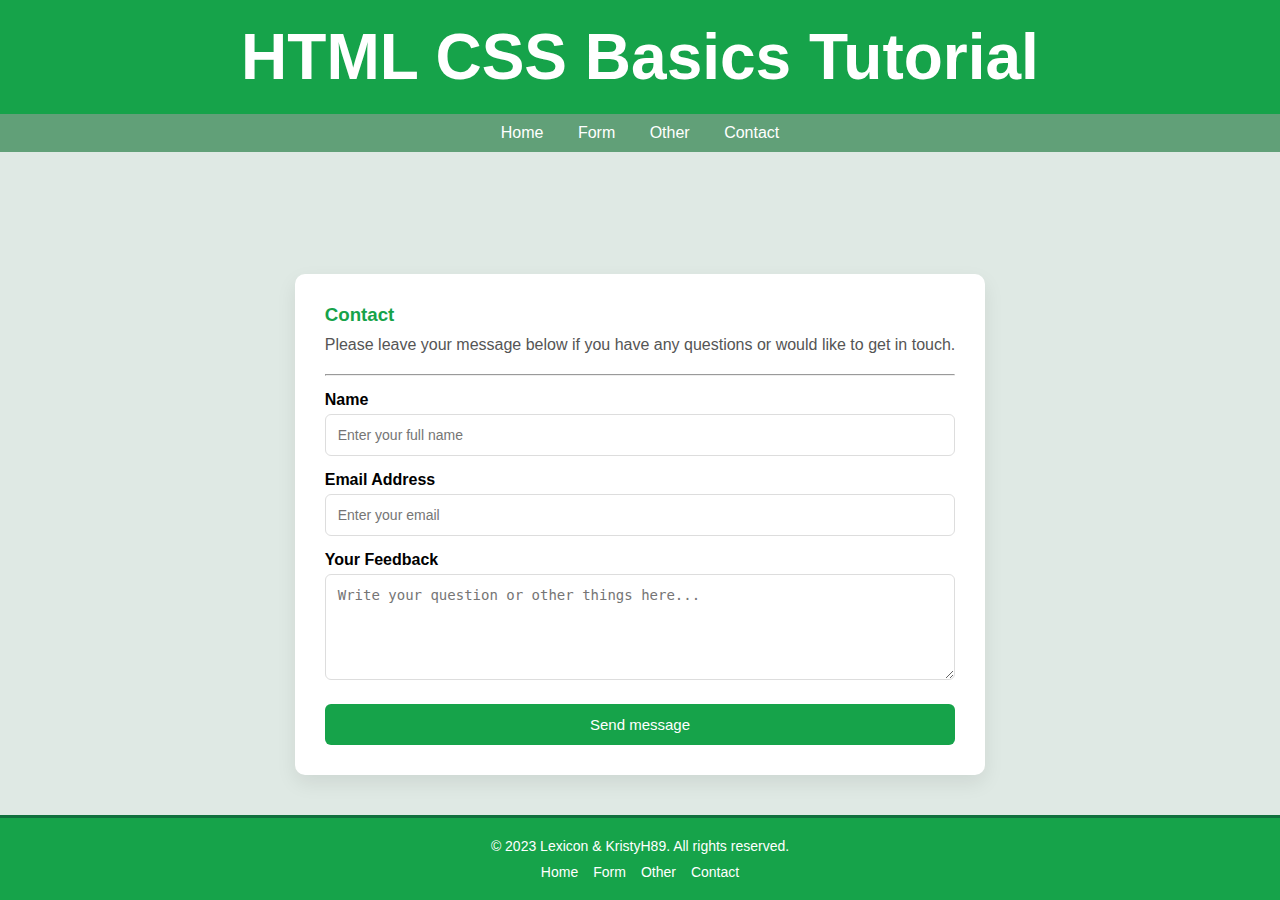
<file: contact.html>
<!DOCTYPE html>
<html lang="en">
<head>
    <meta charset="UTF-8">
    <meta name="viewport" content="width=device-width, initial-scale=1.0">
    <title>Contact Form</title>

    <!-- Favicon -->
    <link rel="icon" type="image/png" sizes="32x32" href="/images/favicon-32x32.png">

    <!-- Meta informatie -->
    <meta name="description" content="Contact page for HTML & CSS projects.">
    <meta name="keywords" content="contact, form, feedback, HTML, CSS">
    <meta name="author" content="Mehrdad Javan">

    <!-- CSS -->
    <link rel="stylesheet" href="main-style.css">
    <link rel="stylesheet" href="form-style.css">
    <link rel="stylesheet" href="table-style.css">
</head>
<body>

    <!-- Header -->
    <header>
        <h1>HTML CSS Basics Tutorial</h1>
    </header>

    <!-- Navigation -->
    <nav>
        <a href="index.html">Home</a>
        <a href="form.html">Form</a>
        <a href="html-example.html">Other</a>
        <a href="contact.html">Contact</a>
    </nav>

    <!-- Main Content -->
<main></main>
<form class="feedback-form">
    <h3>Contact</h3>
    <p>
        Please leave your message below if you have any questions or would like to get in touch.
    </p>
    <hr>

    <label for="name">Name</label>
    <input type="text" id="name" name="name" placeholder="Enter your full name" required>

    <label for="email">Email Address</label>
    <input type="email" id="email" name="email" placeholder="Enter your email" required>
   
    <label for="message">Your Feedback</label>
    <textarea id="message" name="message" rows="5"
        placeholder="Write your question or other things here..."></textarea>

    <button type="submit" class="submit-btn">Send message</button>
</form>
    
    </main>

    <!-- Footer -->
    <footer>
        <div class="footer-container">
            <p>&copy; 2023 Lexicon & KristyH89. All rights reserved.</p>
            <ul class="footer-links">
                <li><a href="index.html">Home</a></li>
                <li><a href="form.html">Form</a></li>
                <li><a href="html-example.html">Other</a></li>
                <li><a href="contact.html">Contact</a></li>
            </ul>
        </div>
    </footer>

</body>
</html>
</file>
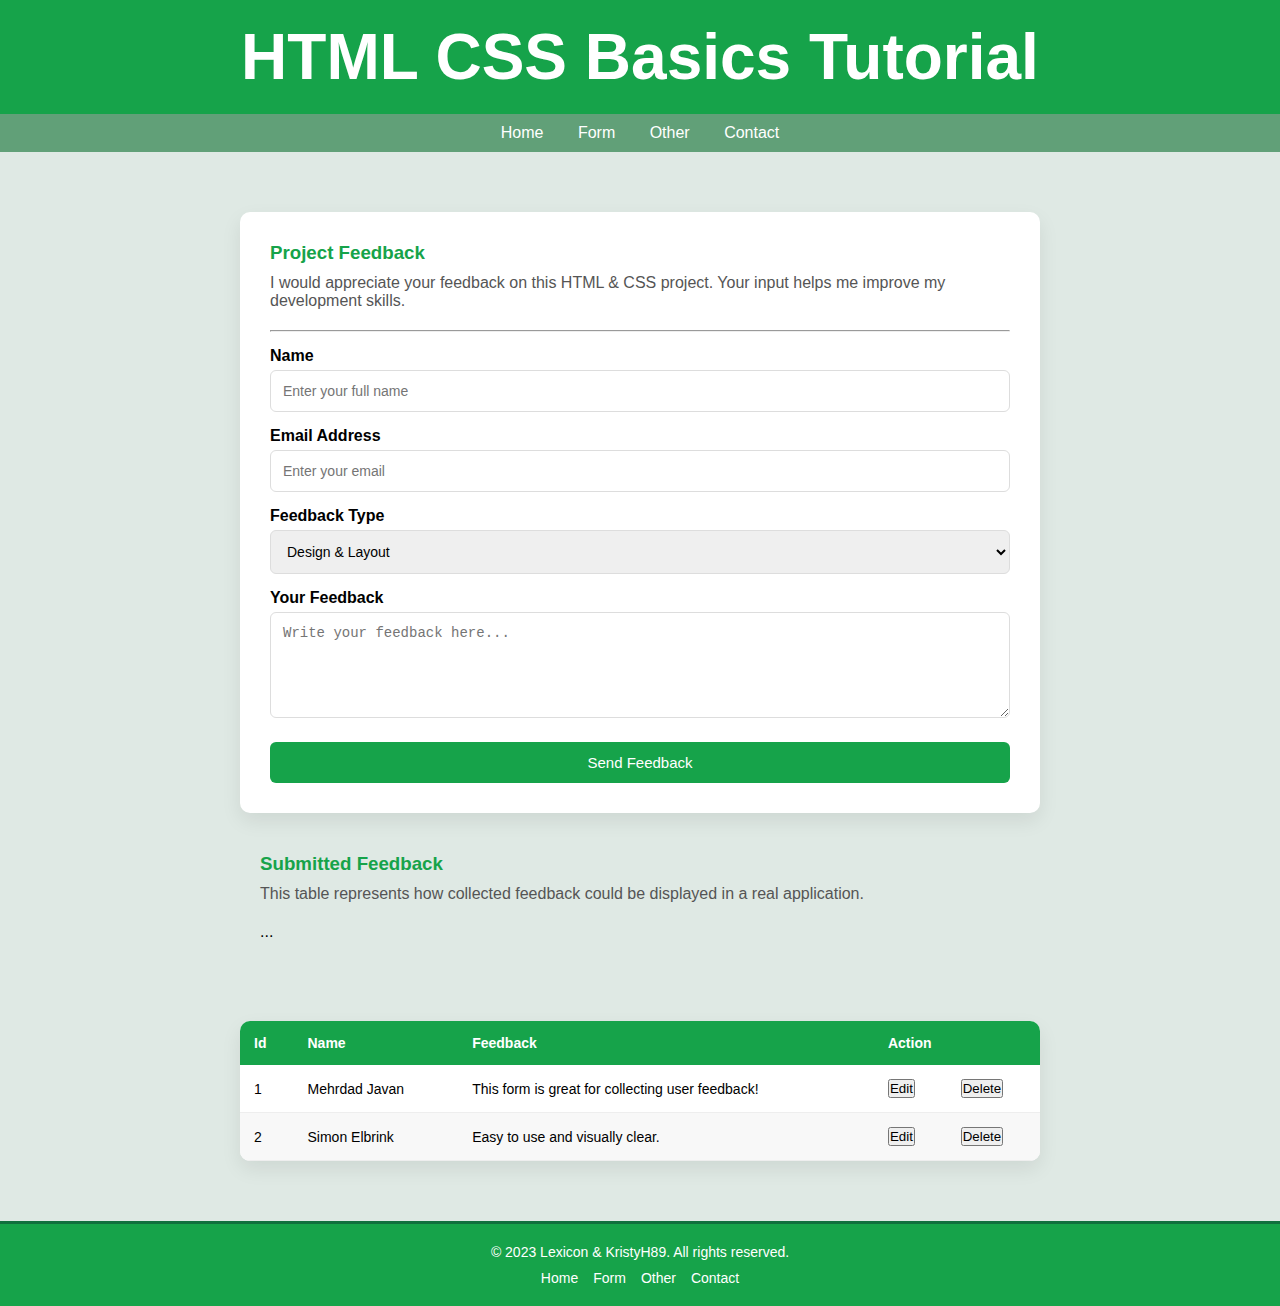
<file: form.html>
<!DOCTYPE html>
<html lang="en">
<head>
    <meta charset="UTF-8">
    <meta name="viewport" content="width=device-width, initial-scale=1.0">
    <title>HTML Form Example</title>

    <!-- Favicon -->
    <link rel="icon" type="image/png" sizes="32x32" href="/images/favicon-32x32.png">

    <!-- Meta informatie -->
    <meta name="description" content="This is an awesome website about web development.">
    <meta name="keywords" content="web development, HTML, CSS, JavaScript, coding">
    <meta name="author" content="Mehrdad Javan">

    <!-- CSS -->
    <link rel="stylesheet" href="main-style.css">
    <link rel="stylesheet" href="form-style.css">
    <link rel="stylesheet" href="table-style.css">
</head>
<body>

    <!-- Header -->
    <header>
        <h1>HTML CSS Basics Tutorial</h1>
    </header>

    <!-- Navigation -->
    <nav>
        <a href="index.html">Home</a>
        <a href="form.html">Form</a>
        <a href="other.html">Other</a>
        <a href="contact.html">Contact</a>
    </nav>

    <!-- Main Content -->
    <main>
       <form class="feedback-form">
    <h3>Project Feedback</h3>
    <p>
        I would appreciate your feedback on this HTML & CSS project.
        Your input helps me improve my development skills.
    </p>
    <hr>

    <label for="name">Name</label>
    <input type="text" id="name" name="name" placeholder="Enter your full name" required>

    <label for="email">Email Address</label>
    <input type="email" id="email" name="email" placeholder="Enter your email" required>

    <label for="topic">Feedback Type</label>
    <select id="topic" name="topic">
        <option value="design">Design & Layout</option>
        <option value="structure">HTML Structure</option>
        <option value="styling">CSS Styling</option>
        <option value="general">General Feedback</option>
    </select>

    <label for="message">Your Feedback</label>
    <textarea id="message" name="message" rows="5"
        placeholder="Write your feedback here..."></textarea>

    <button type="submit" class="submit-btn">Send Feedback</button>
</form>

        
<section class="feedback-overview">
    <h3>Submitted Feedback</h3>
    <p>
        This table represents how collected feedback could be displayed in a real application.
    </p>

    <table>
        ...
    </table>
</section>
        <table>
            <thead>
                <tr>
                    <th>Id</th>
                    <th>Name</th>
                    <th>Feedback</th>
                    <th colspan="2">Action</th>
                </tr>
            </thead>
            <tbody>
                <tr>
                    <td>1</td>
                    <td>Mehrdad Javan</td>
                    <td>This form is great for collecting user feedback!</td>
                    <td><button class="edit-btn">Edit</button></td>
                    <td><button class="delete-btn">Delete</button></td>
                </tr>
                <tr>
                    <td>2</td>
                    <td>Simon Elbrink</td>
                    <td>Easy to use and visually clear.</td>
                    <td><button class="edit-btn">Edit</button></td>
                    <td><button class="delete-btn">Delete</button></td>
                </tr>
            </tbody>
        </table>
    </main>

    <!-- Footer -->
    <footer>
    <div class="footer-container">
        <p>&copy; 2023 Lexicon & KristyH89. All rights reserved.</p>
        <ul class="footer-links">
            <li><a href="index.html">Home</a></li>
            <li><a href="form.html">Form</a></li>
            <li><a href="other.html">Other</a></li>
            <li><a href="contact.html">Contact</a></li>
        </ul>
    </div>
</footer>

</body>
</html>
</file>
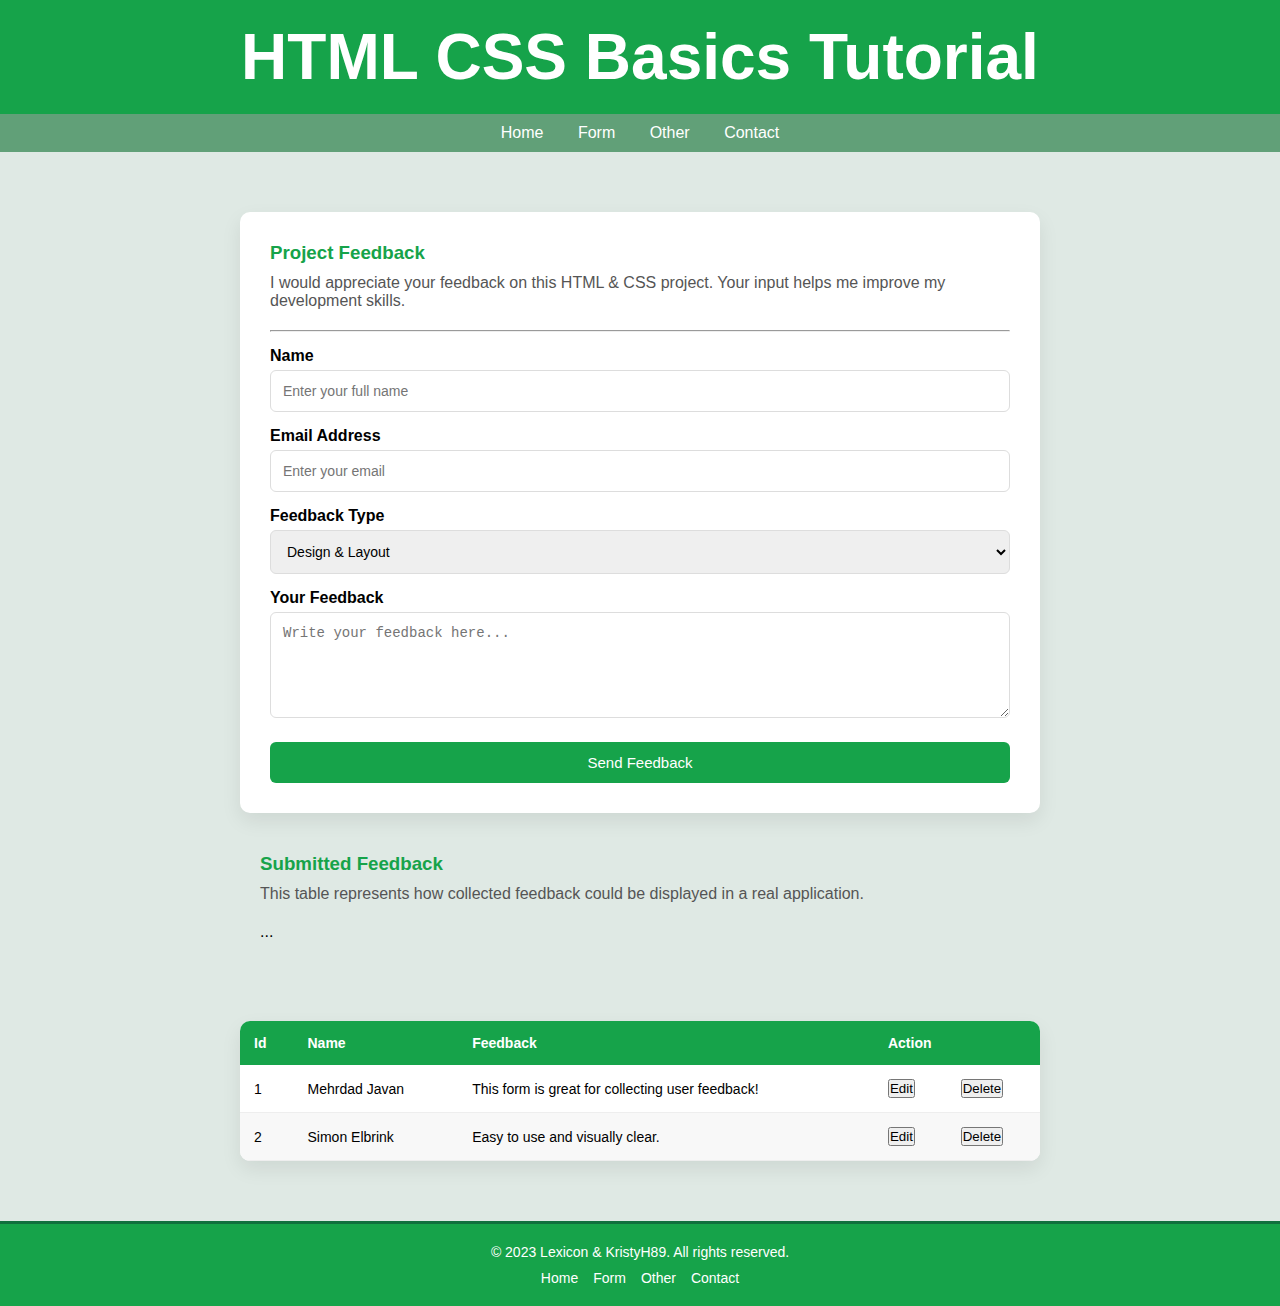
<file: html-css-example.html>
<!DOCTYPE html>
<html lang="en">
<head>
    <meta charset="UTF-8">
    <meta name="viewport" content="width=device-width, initial-scale=1.0">
    <title>HTML Form Example</title>

    <!-- Favicon -->
    <link rel="icon" type="image/png" sizes="32x32" href="/images/favicon-32x32.png">

    <!-- Meta informatie -->
    <meta name="description" content="This is an awesome website about web development.">
    <meta name="keywords" content="web development, HTML, CSS, JavaScript, coding">
    <meta name="author" content="Mehrdad Javan">

    <!-- CSS -->
    <link rel="stylesheet" href="main-style.css">
    <link rel="stylesheet" href="form-style.css">
    <link rel="stylesheet" href="table-style.css">
</head>
<body>

    <!-- Header -->
    <header>
        <h1>HTML CSS Basics Tutorial</h1>
    </header>

    <!-- Navigation -->
    <nav>
        <a href="html-demo.html">Home</a>
        <a href="html-css-example.html">Form</a>
        <a href="html-example.html">Other</a>
        <a href="contact.html">Contact</a>
    </nav>

    <!-- Main Content -->
    <main>
       <form class="feedback-form">
    <h3>Project Feedback</h3>
    <p>
        I would appreciate your feedback on this HTML & CSS project.
        Your input helps me improve my development skills.
    </p>
    <hr>

    <label for="name">Name</label>
    <input type="text" id="name" name="name" placeholder="Enter your full name" required>

    <label for="email">Email Address</label>
    <input type="email" id="email" name="email" placeholder="Enter your email" required>

    <label for="topic">Feedback Type</label>
    <select id="topic" name="topic">
        <option value="design">Design & Layout</option>
        <option value="structure">HTML Structure</option>
        <option value="styling">CSS Styling</option>
        <option value="general">General Feedback</option>
    </select>

    <label for="message">Your Feedback</label>
    <textarea id="message" name="message" rows="5"
        placeholder="Write your feedback here..."></textarea>

    <button type="submit" class="submit-btn">Send Feedback</button>
</form>

        
<section class="feedback-overview">
    <h3>Submitted Feedback</h3>
    <p>
        This table represents how collected feedback could be displayed in a real application.
    </p>

    <table>
        ...
    </table>
</section>
        <table>
            <thead>
                <tr>
                    <th>Id</th>
                    <th>Name</th>
                    <th>Feedback</th>
                    <th colspan="2">Action</th>
                </tr>
            </thead>
            <tbody>
                <tr>
                    <td>1</td>
                    <td>Mehrdad Javan</td>
                    <td>This form is great for collecting user feedback!</td>
                    <td><button class="edit-btn">Edit</button></td>
                    <td><button class="delete-btn">Delete</button></td>
                </tr>
                <tr>
                    <td>2</td>
                    <td>Simon Elbrink</td>
                    <td>Easy to use and visually clear.</td>
                    <td><button class="edit-btn">Edit</button></td>
                    <td><button class="delete-btn">Delete</button></td>
                </tr>
            </tbody>
        </table>
    </main>

    <!-- Footer -->
    <footer>
    <div class="footer-container">
        <p>&copy; 2023 Lexicon & KristyH89. All rights reserved.</p>
        <ul class="footer-links">
            <li><a href="html-demo.html">Home</a></li>
            <li><a href="html-css-example.html">Form</a></li>
            <li><a href="html-example.html">Other</a></li>
            <li><a href="contact.html">Contact</a></li>
        </ul>
    </div>
</footer>

</body>
</html>
</file>
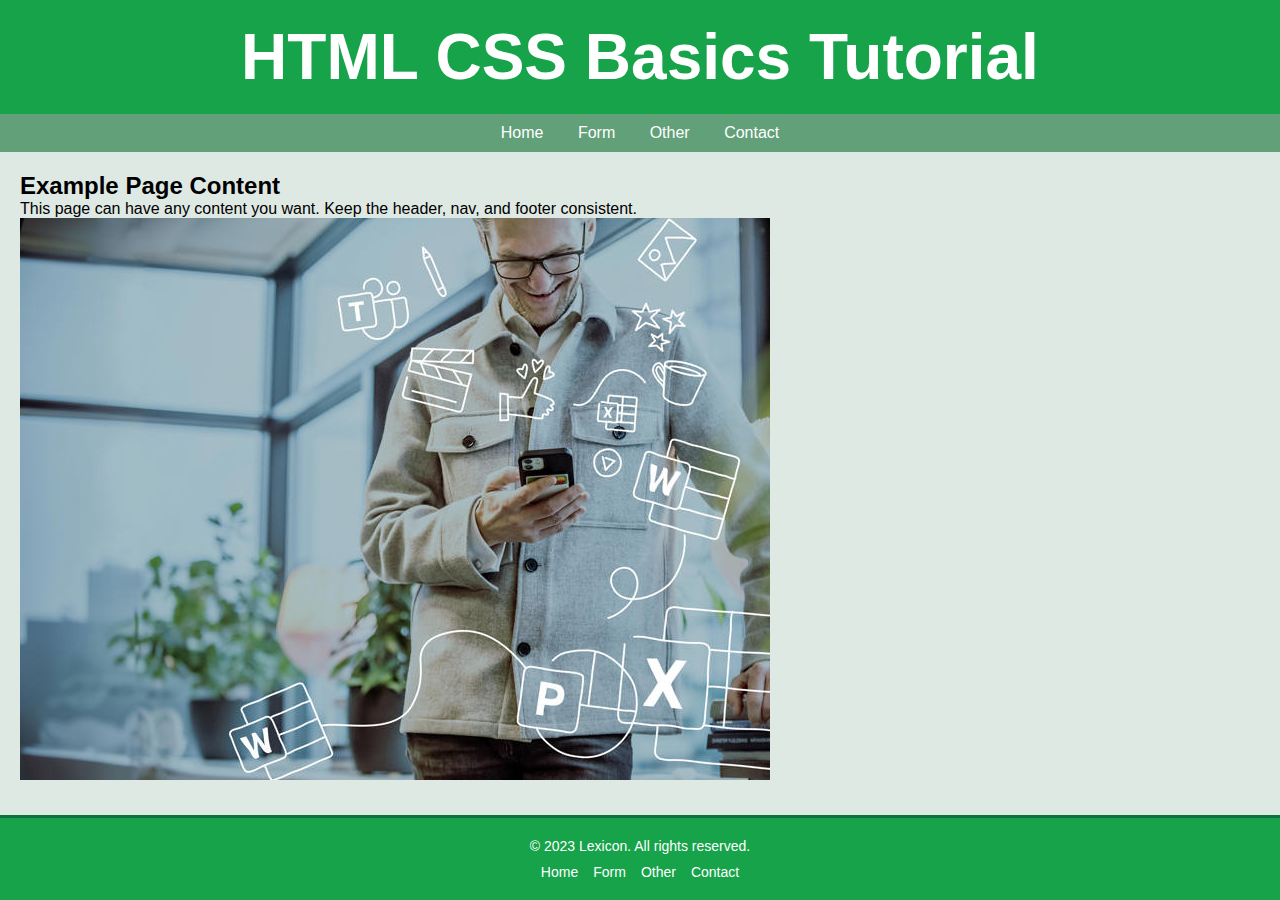
<file: html-example.html>
<!DOCTYPE html>
<html lang="en">
<head>
    <meta charset="UTF-8">
    <meta name="viewport" content="width=device-width, initial-scale=1.0">
    <title>HTML Example Page</title>

    <!-- Favicon -->
    <link rel="icon" type="image/png" sizes="32x32" href="/images/favicon-32x32.png">

    <!-- Meta informatie -->
    <meta name="description" content="This is an awesome website about web development.">
    <meta name="keywords" content="web development, HTML, CSS, JavaScript, coding">
    <meta name="author" content="Mehrdad Javan">

    <!-- CSS -->
    <link rel="stylesheet" href="main-style.css">
    <link rel="stylesheet" href="form-style.css">
    <link rel="stylesheet" href="table-style.css">
</head>
<body>

    <!-- Header -->
    <header>
        <h1>HTML CSS Basics Tutorial</h1>
    </header>

    <!-- Navigation -->
    <nav>
        <a href="html-demo.html">Home</a>
        <a href="html-css-example.html">Form</a>
        <a href="html-example.html">Other</a>
        <a href="contact.html">Contact</a>
    </nav>

    <!-- Main Content -->
    <main>
        <h2>Example Page Content</h2>
        <p>This page can have any content you want. Keep the header, nav, and footer consistent.</p>

<img src="images/it-anvandarutbildning.jpg" alt="IT Användarutbildning" title="IT Användarutbildning">

    </main>

    <!-- Footer -->
    <footer>
    <div class="footer-container">
        <p>&copy; 2023 Lexicon. All rights reserved.</p>
        <ul class="footer-links">
            <li><a href="html-demo.html">Home</a></li>
            <li><a href="html-css-example.html">Form</a></li>
            <li><a href="html-example.html">Other</a></li>
            <li><a href="contact.html">Contact</a></li>
        </ul>
    </div>
</footer>

</body>
</html>
</file>
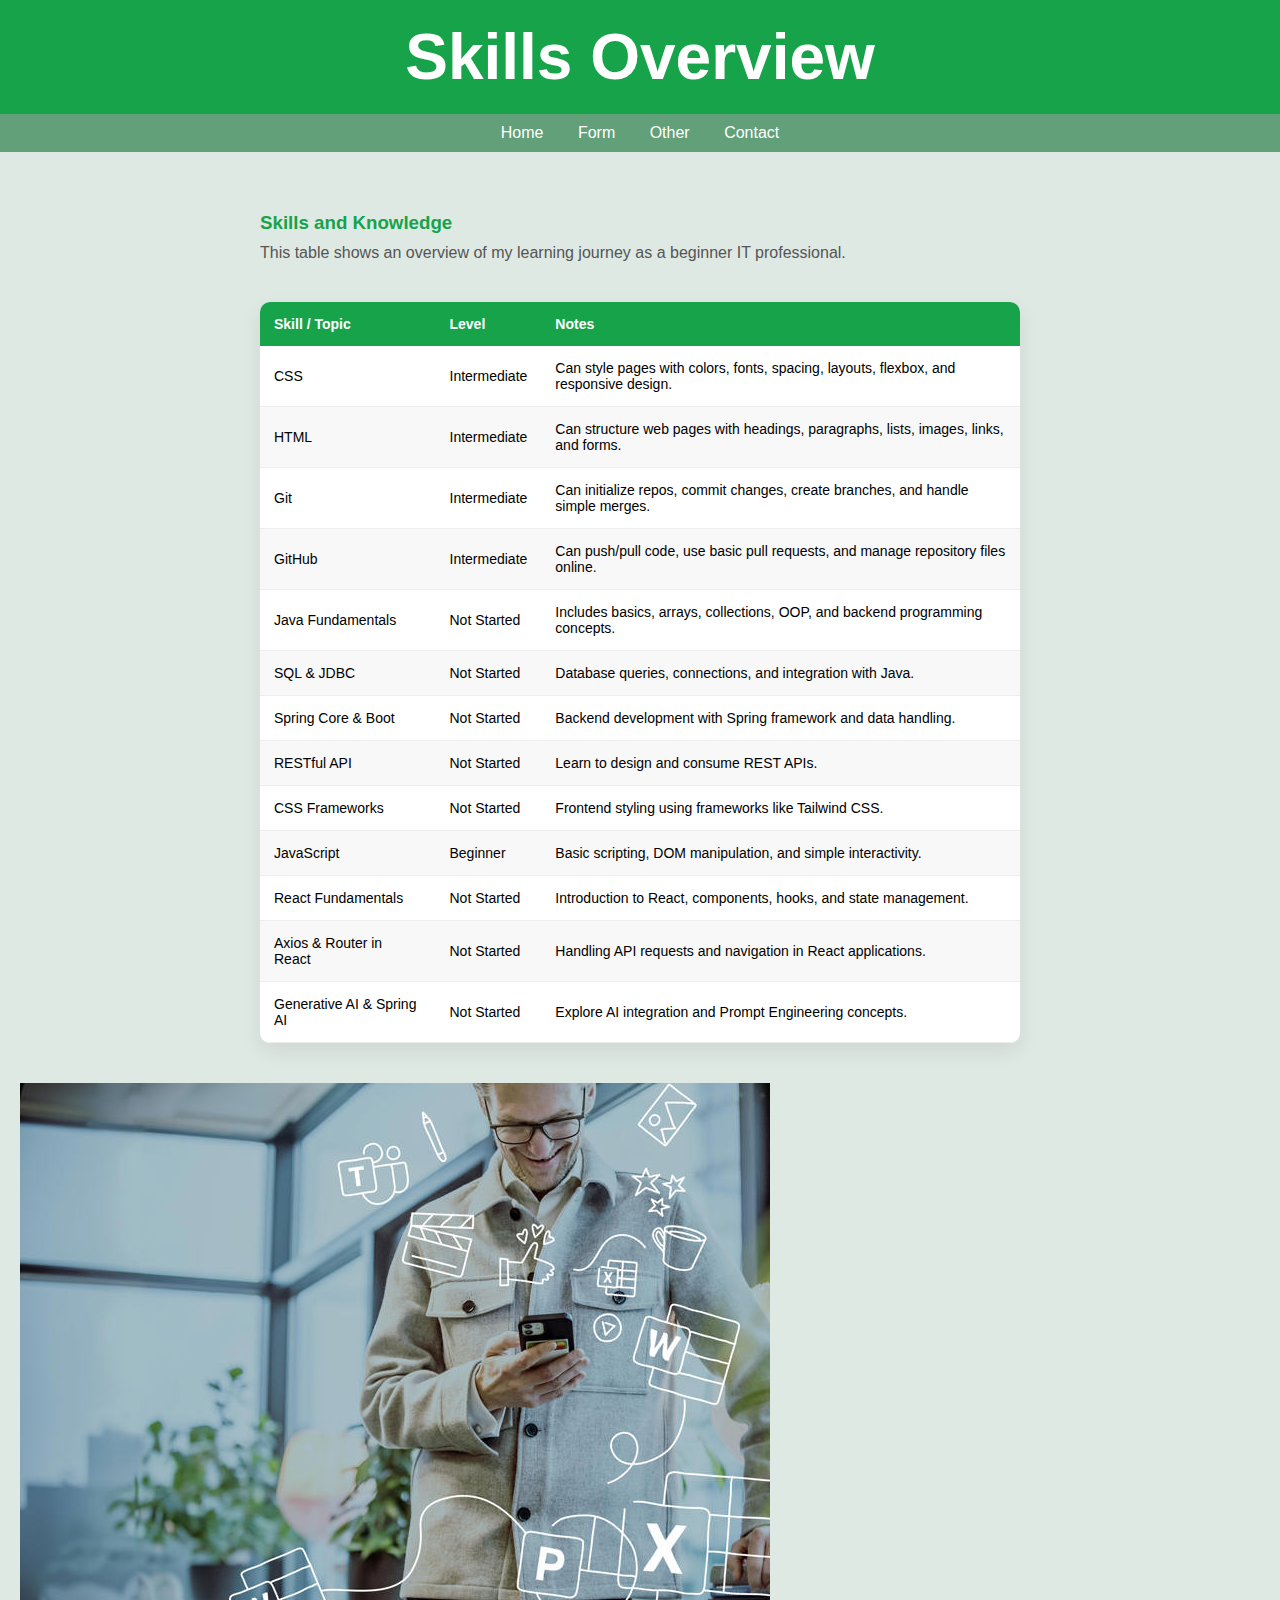
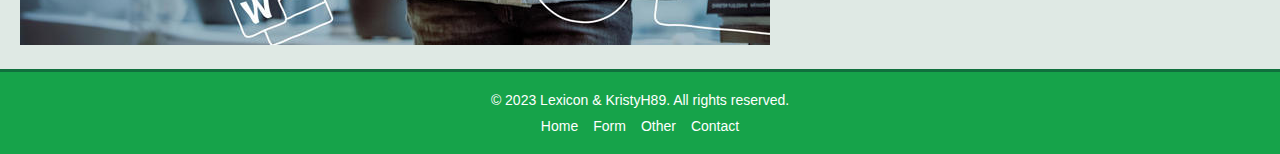
<file: other.html>
<!DOCTYPE html>
<html lang="en">
<head>
    <meta charset="UTF-8">
    <meta name="viewport" content="width=device-width, initial-scale=1.0">
    <title>Other - Skills Overview</title>

    <!-- Favicon -->
    <link rel="icon" type="image/png" sizes="32x32" href="/images/favicon-32x32.png">

    <!-- Meta informatie -->
    <meta name="description" content="Overview of skills learned in HTML, CSS, Git and GitHub.">
    <meta name="keywords" content="web development, HTML, CSS, Git, GitHub, IT skills">
    <meta name="author" content="Mehrdad Javan">

    <!-- CSS -->
    <link rel="stylesheet" href="main-style.css">
    <link rel="stylesheet" href="table-style.css">
</head>
<body>

    <!-- Header -->
    <header>
        <h1>Skills Overview</h1>
    </header>

    <!-- Navigation -->
    <nav>
        <a href="index.html">Home</a>
        <a href="form.html">Form</a>
        <a href="html-example.html">Other</a>
        <a href="contact.html">Contact</a>
    </nav>

    <!-- Main Content -->
    <main>
        <section class="feedback-overview">
            <h3>Skills and Knowledge</h3>
            <p>This table shows an overview of my learning journey as a beginner IT professional.</p>

           <table>
    <thead>
        <tr>
            <th>Skill / Topic</th>
            <th>Level</th>
            <th>Notes</th>
        </tr>
    </thead>
    <tbody>
        <tr>
            <td>CSS</td>
            <td>Intermediate</td>
            <td>Can style pages with colors, fonts, spacing, layouts, flexbox, and responsive design.</td>
        </tr>
        <tr>
            <td>HTML</td>
            <td>Intermediate</td>
            <td>Can structure web pages with headings, paragraphs, lists, images, links, and forms.</td>
        </tr>
        <tr>
            <td>Git</td>
            <td>Intermediate</td>
            <td>Can initialize repos, commit changes, create branches, and handle simple merges.</td>
        </tr>
        <tr>
            <td>GitHub</td>
            <td>Intermediate</td>
            <td>Can push/pull code, use basic pull requests, and manage repository files online.</td>
        </tr>
        <tr>
            <td>Java Fundamentals</td>
            <td>Not Started</td>
            <td>Includes basics, arrays, collections, OOP, and backend programming concepts.</td>
        </tr>
        <tr>
            <td>SQL & JDBC</td>
            <td>Not Started</td>
            <td>Database queries, connections, and integration with Java.</td>
        </tr>
        <tr>
            <td>Spring Core & Boot</td>
            <td>Not Started</td>
            <td>Backend development with Spring framework and data handling.</td>
        </tr>
        <tr>
            <td>RESTful API</td>
            <td>Not Started</td>
            <td>Learn to design and consume REST APIs.</td>
        </tr>
        <tr>
            <td>CSS Frameworks</td>
            <td>Not Started</td>
            <td>Frontend styling using frameworks like Tailwind CSS.</td>
        </tr>
        <tr>
            <td>JavaScript</td>
            <td>Beginner</td>
            <td>Basic scripting, DOM manipulation, and simple interactivity.</td>
        </tr>
        <tr>
            <td>React Fundamentals</td>
            <td>Not Started</td>
            <td>Introduction to React, components, hooks, and state management.</td>
        </tr>
        <tr>
            <td>Axios & Router in React</td>
            <td>Not Started</td>
            <td>Handling API requests and navigation in React applications.</td>
        </tr>
        <tr>
            <td>Generative AI & Spring AI</td>
            <td>Not Started</td>
            <td>Explore AI integration and Prompt Engineering concepts.</td>
        </tr>
    </tbody>
</table>
        </section>

  <div class="skills-image">
        <img src="images/it-anvandarutbildning.jpg" alt="IT Användarutbildning" title="IT Användarutbildning">
    </div>
</main>

    <!-- Footer -->
    <footer>
    <div class="footer-container">
        <p>&copy; 2023 Lexicon & KristyH89. All rights reserved.</p>
        <ul class="footer-links">
            <li><a href="index.html">Home</a></li>
            <li><a href="form.html">Form</a></li>
            <li><a href="html-example.html">Other</a></li>
            <li><a href="contact.html">Contact</a></li>
        </ul>
    </div>
</footer>

</body>
</html>
</file>
<file: form-style.css>
/* ------------------------------
   Feedback Form Styling
------------------------------ */

.feedback-form {
    max-width: 800px;
    margin: 40px auto;
    padding: 30px;
    background-color: #ffffff;
    border-radius: 10px;
    box-shadow: 0 8px 20px rgba(0, 0, 0, 0.08);
}

.feedback-form h3 {
    color: #16A34A;
    margin-bottom: 10px;
}

.feedback-form p {
    margin-bottom: 20px;
    color: #555;
}

.feedback-form label {
    display: block;
    margin: 15px 0 5px;
    font-weight: 600;
}

.feedback-form input,
.feedback-form select,
.feedback-form textarea {
    width: 100%;
    padding: 12px;
    border: 1px solid #ddd;
    border-radius: 6px;
    font-size: 14px;
    transition: border 0.3s;
}

.feedback-form input:focus,
.feedback-form select:focus,
.feedback-form textarea:focus {
    border-color: #16A34A;
    outline: none;
}

.submit-btn {
    margin-top: 20px;
    padding: 12px;
    width: 100%;
    background-color: #16A34A;
    color: white;
    border: none;
    border-radius: 6px;
    font-size: 15px;
    cursor: pointer;
    transition: background-color 0.3s;
}

.submit-btn:hover {
    background-color: #12813a;
}
</file>
<file: table-style.css>
/* ------------------------------
   Modern Table Styling
------------------------------ */

table {
    width: 100%;
    max-width: 800px;
    margin: 40px auto;
    border-collapse: collapse;
    background-color: #ffffff;
    border-radius: 10px;
    overflow: hidden; /* nodig voor border-radius */
    box-shadow: 0 8px 20px rgba(0, 0, 0, 0.08);
}

/* Table header */
thead {
    background-color: #16A34A;
    color: white;
}

th {
    padding: 14px;
    text-align: left;
    font-weight: 600;
    font-size: 14px;
}

/* Table cells */
td {
    padding: 14px;
    border-bottom: 1px solid #eee;
    font-size: 14px;
}

/* Zebra striping */
tbody tr:nth-child(even) {
    background-color: #f8f8f8;
}

/* Hover effect */
tbody tr:hover {
    background-color: #f1f7f3;
    transition: background-color 0.2s ease;
}

/* Status styling (optioneel als je status gebruikt) */
.status-reviewed {
    color: #16A34A;
    font-weight: 600;
}

.status-pending {
    color: #e09c00;
    font-weight: 600;
}

/* ------------------------------
   Feedback Overview Text
------------------------------ */
.feedback-overview {
    max-width: 800px;  /* zelfde breedte als tabel */
    margin: 40px auto;
    padding: 0 20px;
}

.feedback-overview h3 {
    margin-bottom: 10px;
    color: #16A34A;
}

.feedback-overview p {
    margin-bottom: 20px;
    color: #555;
}
</file>
<file: main-style.css>
/* ------------------------------
   Reset & Base Styles
------------------------------ */
* {
    margin: 0;
    padding: 0;
    box-sizing: border-box;
}

/* Zorg dat html en body altijd 100% hoogte hebben */
html, body {
    height: 100%;
}

/* Flexbox layout voor hele pagina */
body {
    display: flex;
    flex-direction: column;
    min-height: 100vh; /* minstens schermhoogte */
    font-family: Arial, sans-serif;
    background-color: #dfe9e4; /* achtergrondkleur */
}

/* Main content groeit zodat footer naar beneden wordt gedrukt */

.demo-text-image {
    display: flex;
    align-items: center; /* vertical alignment */
    gap: 20px; /* ruimte tussen tekst en afbeelding */
    margin-bottom: 20px;
}

.demo-text-image img {
    max-width: 200px; /* pas breedte aan naar wens */
    height: auto;
    border-radius: 8px; /* optioneel: ronde hoeken */
}
main {
    flex: 1;
    padding: 20px; /* ruimte binnen main */
}

/* ------------------------------
   Header Styles
------------------------------ */
header {
    background-color: #16A34A;
    color: #fff;
    padding: 20px;
    text-align: center;
    font-size: 32px;
}

/* ------------------------------
   Navigation Styles
------------------------------ */
nav {
    background-color: #61a078;
    padding: 10px;
    text-align: center;
}

nav a {
    color: #fff;
    text-decoration: none;
    margin: 0 15px;
}

/* ------------------------------
   Form / Container Specific
------------------------------ */
#fn-label {
    color: red;
}

#fn {
    color: #ff0000;
}

.container {
    max-width: 900px;           /* maximaal brede content */
    margin: 20px auto;          /* horizontaal centreren en verticale ruimte */
    padding: 20px 40px 20px 60px; /* top, right, bottom, left */
    color: #333;                /* tekstkleur */
    line-height: 1.6;           /* regelafstand voor leesbaarheid */
}

/* ------------------------------
   Footer Styles
------------------------------ */
footer {
    background-color: #16A34A; /* donkergroen, zoals header */
    color: #fff; /* witte tekst */
    padding: 20px 10px; /* ruimte binnenin */
    text-align: center; /* tekst centreren */
    font-size: 14px;
    border-top: 3px solid #10703d; /* subtiele lijn boven de footer */
}

.footer-links {
    list-style: none;
    padding: 0;
    margin: 10px 0 0 0;
    display: flex;
    justify-content: center;
    gap: 15px;
}

.footer-links li a {
    color: #fff;
    text-decoration: none;
    transition: color 0.3s;
}

.footer-links li a:hover {
    color: #cceedd; /* lichte hoverkleur */
}
</file>
